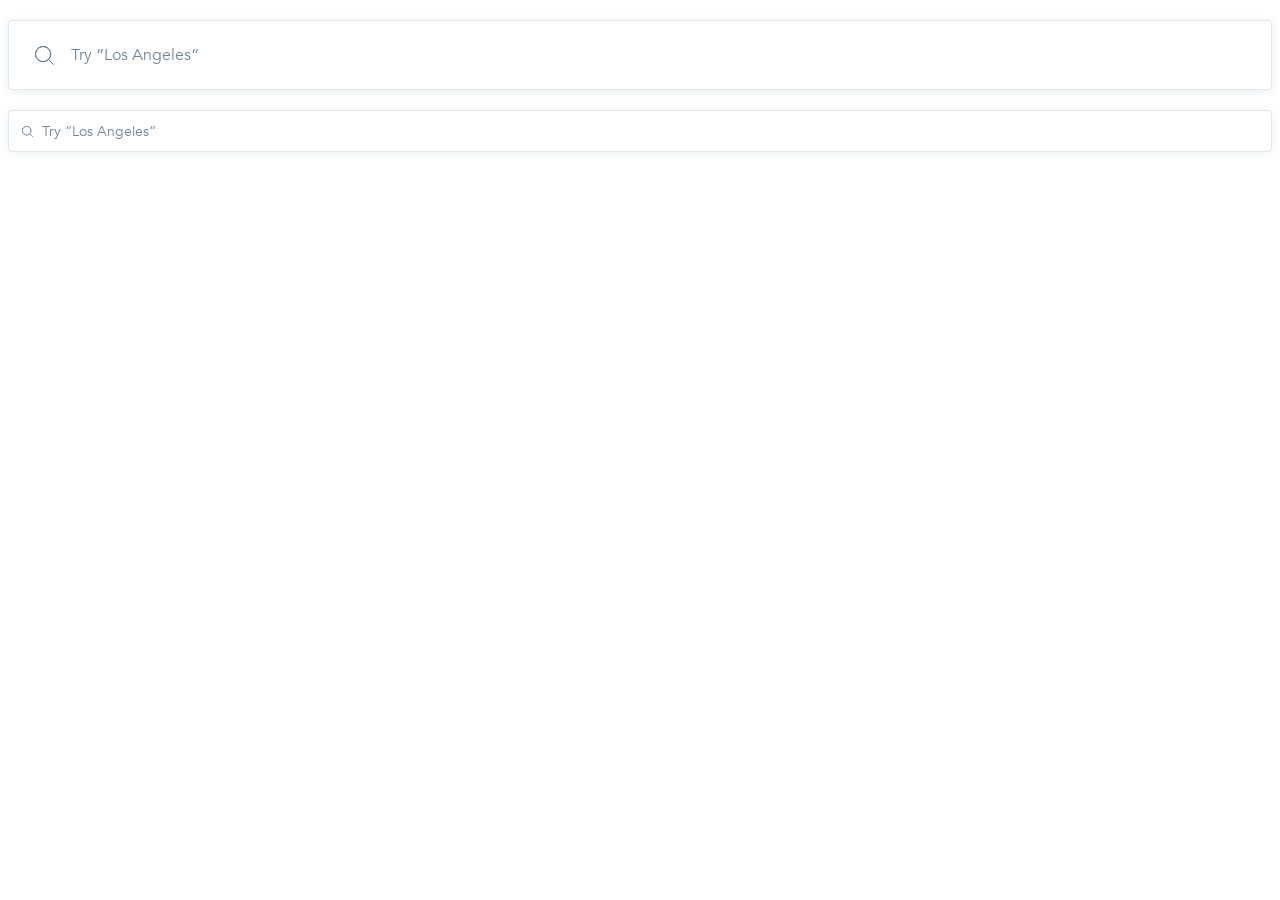
<file: index.html>
<!doctype html><html lang="en"><head><meta charset="utf-8"><meta name="viewport" content="width=device-width, user-scalable=no, initial-scale=1.0, maximum-scale=1.0, minimum-scale=1.0"><meta http-equiv="X-UA-Compatible" content="ie=edge"><title>Document</title><link rel="stylesheet" href="index.d7a005d1.css"></head><body> <form class="big" data-qa="big form"> <input class="big__input input" type="text" data-qa="big" placeholder="Try “Los Angeles“"> </form> <form class="fotm small" data-qa="small"> <input class="input small__input" type="text" data-qa="small" placeholder="Try “Los Angeles“"> </form> </body></html>
</file>
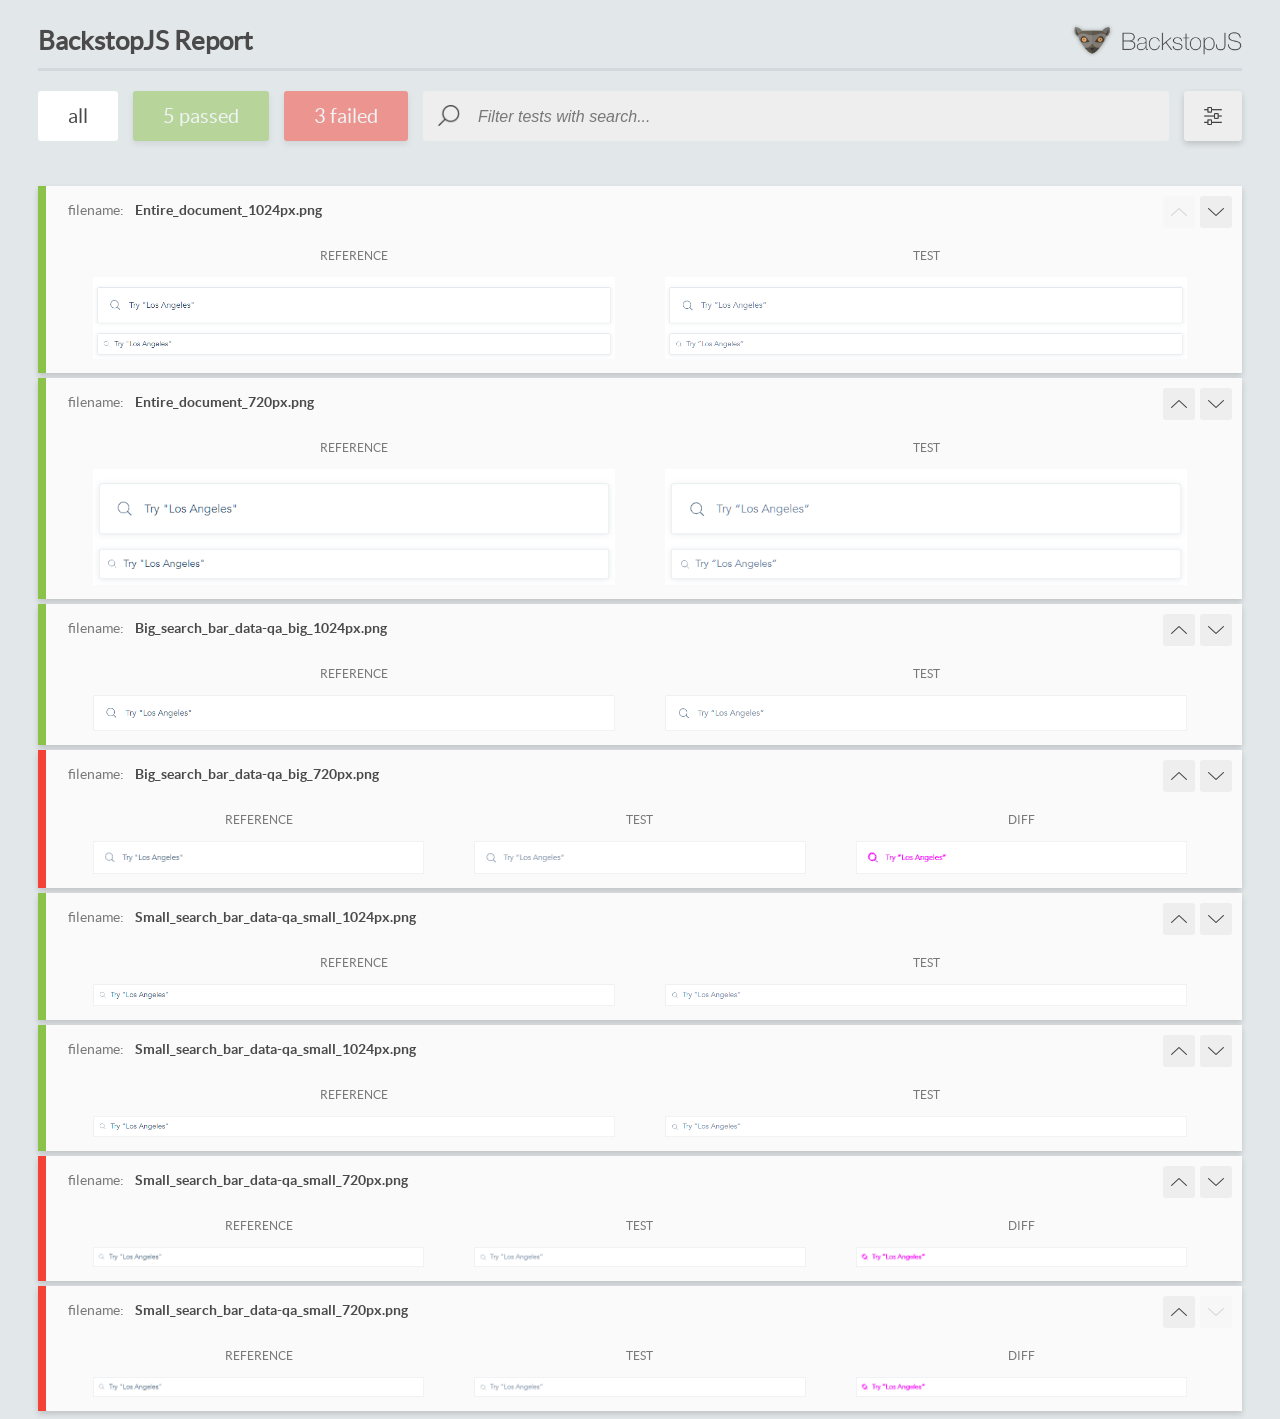
<file: report/html_report/index.html>
<!DOCTYPE html>
<html>
  <head>
    <meta charset="utf-8">
    <!-- Disable Cache -->
    <meta http-equiv="Cache-Control" content="no-cache, no-store, must-revalidate">
    <meta http-equiv="Pragma" content="no-cache">
    <meta http-equiv="Expires" content="0">

    <title>BackstopJS Report</title>

    <style>
      @font-face {
          font-family: 'latoregular';
          src: url('./assets/fonts/lato-regular-webfont.woff2') format('woff2'),
              url('./assets/fonts/lato-regular-webfont.woff') format('woff');
          font-weight: 400;
          font-style: normal;
      }
      @font-face {
          font-family: 'latobold';
          src: url('./assets/fonts/lato-bold-webfont.woff2') format('woff2'),
              url('./assets/fonts/lato-bold-webfont.woff') format('woff');
          font-weight: 700;
          font-style: normal;
      }

      .ReactModal__Body--open {
          overflow: hidden;
      }
      .ReactModal__Body--open .header {
        display: none;
      }

    </style>
  </head>
  <body style="background-color: #E2E7EA">
    <div id="root">

    </div>
    <script>
      function report (report) { // eslint-disable-line no-unused-vars
        window.tests = report;
      }
    </script>
    <script src="config.js"></script>
    <script src="index_bundle.js"></script>
  </body>
</html>
</file>
<file: index.d7a005d1.css>
@font-face{font-family:Avenir;src:url(Avenir-Book.657c3568.ttf);font-weight:300}@font-face{font-family:Avenir;src:url(Avenir-Heavy.01d9ab74.ttf);font-weight:700}body{margin-top:0}.form{margin:0 auto}.input{box-sizing:border-box;background-color:#fff;background-image:url(Search.ccd3c07b.svg);background-repeat:no-repeat;border:1px solid #e1e7ed;border-radius:4px;width:100%;margin-top:20px;font-family:Avenir,sans-serif;box-shadow:0 1px 8px #3d4e611a}.big__input{background-position:26px;background-size:19px 19px;height:70px;margin-top:20px;padding-left:62px;font-size:16px}.small__input{background-position:13px;background-size:11px;height:42px;padding-left:33px;font-size:14px}.input:focus{border:1px solid #e1e7ed;outline:none;font-family:Avenir,sans-serif;font-weight:700}.big__input:hover,.small__input:hover{border:1px solid #718599}.input::placeholder{color:#718599;font-weight:400}.input:focus::placeholder{color:#3d4e61;font-weight:700}
/*# sourceMappingURL=index.d7a005d1.css.map */
</file>
